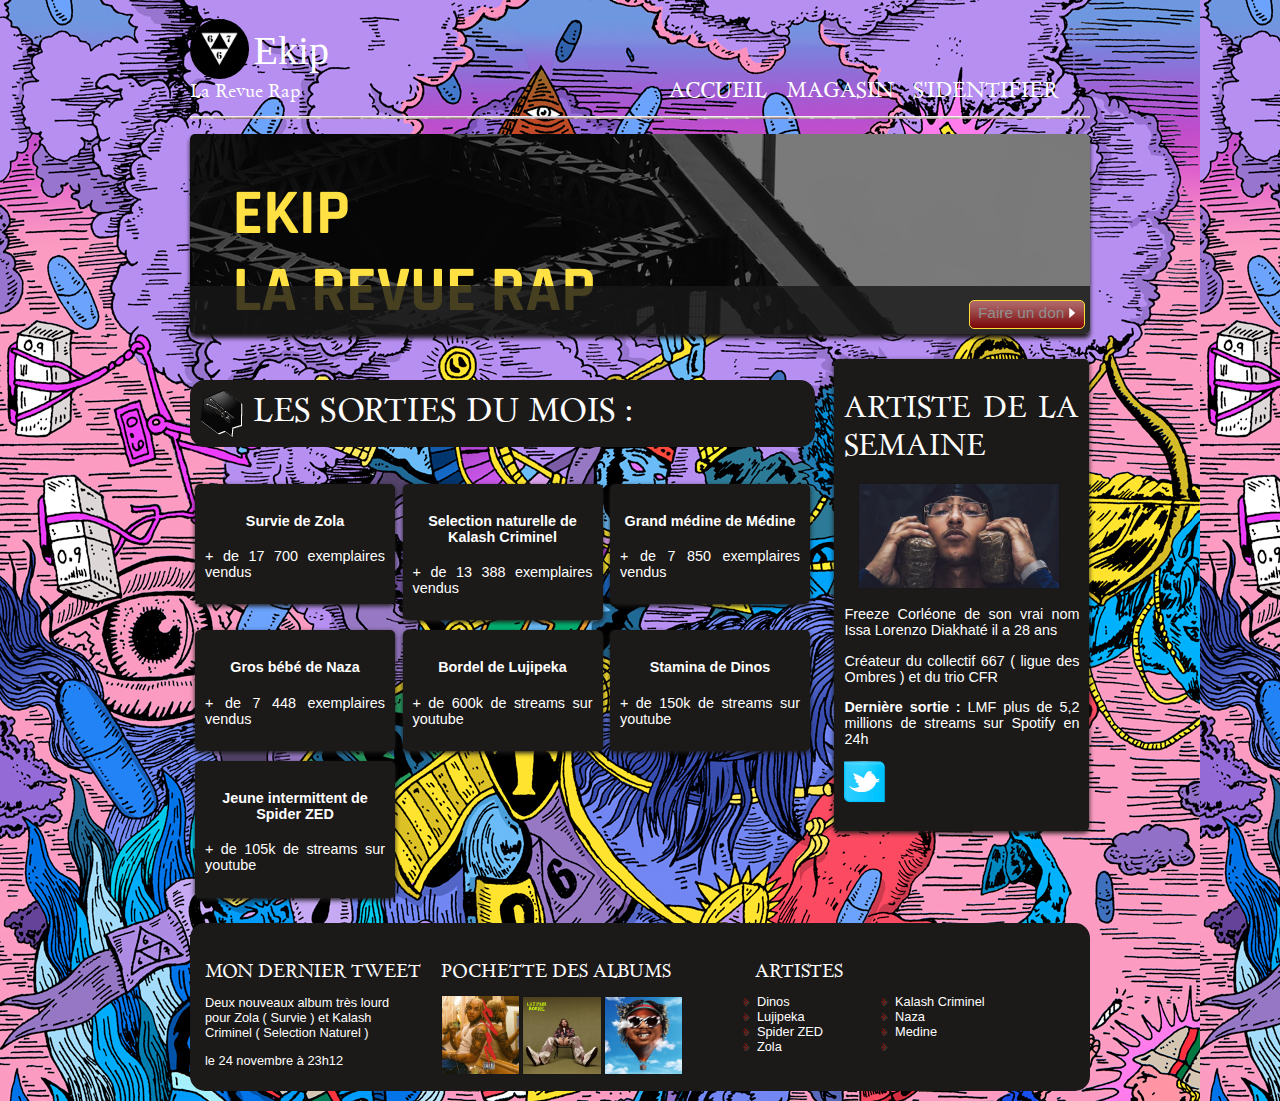
<file: index.html>
<!DOCTYPE html>
<html>

<head>
    <meta charset="utf-8" />
    <link rel="stylesheet" href="style.css" />
    <link rel="icon" href="images/667-logo.ico" />
    <title>Ekip la revue rap</title>
    <script src="ekip.js"></script>
</head>

<body>
    <header>
        <div class="titre_principal">
            <img src="images/667-logo.jpg" width="59px" height="60px" alt="Logo de Zozor" class="logo" />
            <h1>Ekip</h1>
            <h2>La Revue Rap</h2>
        </div>

        <nav>
            <ul>
                <li><a href="index.html">Accueil</a></li>
                <li><a href="shop.html">Magasin</a></li>
                <li id="soon_available"><a href="login.html">S'identifier</a></li>
            </ul>
        </nav>
    </header>

    <div class="banniere_image">
        <div class="banniere_description">
            <a href="shop.html" class="bouton_rouge">Faire un don  <img src="images/flecheblanchedroite.png" alt="b" /></a>
        </div>
    </div>

    <section>
        <article>
            <h1 class="article"><img src="images/ico_epingle.png" alt="ico_voyages" class="ico_categorie" />Les sorties du mois : </h1>
            <div class="album">
                <aside>
                    <h4><strong>Survie de Zola</strong></h4>
                    <p>+ de 17 700 exemplaires vendus</p>
                </aside>
                <aside>
                    <h4><strong>Selection naturelle de Kalash Criminel</strong></h4>
                    <p>+ de 13 388 exemplaires vendus</p>
                </aside>
                <aside>
                    <h4><strong>Grand médine de Médine</strong></h4>
                    <p>+ de 7 850 exemplaires vendus</p>
                </aside>
                <aside>
                    <h4><strong>Gros bébé de Naza</strong></h4>
                    <p>+ de 7 448 exemplaires vendus</p>
                </aside>
                <aside>
                    <h4><strong>Bordel de Lujipeka</strong></h4>
                    <p>+ de 600k de streams sur youtube</p>
                </aside>
                <aside>
                    <h4><strong>Stamina de Dinos</strong></h4>
                    <p>+ de 150k de streams sur youtube</p>
                </aside>
                <aside>
                    <h4><strong>Jeune intermittent de Spider ZED</strong></h4>
                    <p>+ de 105k de streams sur youtube</p>
                </aside>
            </div>
        </article>
        <aside>
            <h1>Artiste de la semaine</h1>
            <p class="photo_zozor"><img src="images/freeze.jpg" alt="Photo de Freeze" width="200px"/></p>
            <p>Freeze Corléone de son vrai nom Issa Lorenzo Diakhaté il a 28 ans</p>
            <p>Créateur du collectif 667 ( ligue des Ombres ) et du trio CFR</p>
            <p><strong>Dernière sortie :</strong> LMF plus de 5,2 millions de streams sur Spotify en 24h</p>
            <p><a href="https://twitter.com/freezecorleone?lang=fr"><img src="images/twitter.png" alt="Twitter" /></a></p>
        </aside>
    </section>

    <footer>
        <div class="tweet">
            <h1>Mon dernier tweet</h1>
            <p>Deux nouveaux album très lourd pour Zola ( Survie ) et Kalash Criminel ( Selection Naturel )</p>
            <p>le 24 novembre à 23h12</p>
        </div>
        <div class="mes_photos">
            <h1>Pochette des albums</h1>
            <p><img src="images/pochette/zola_survie.PNG" alt="Photographie" class="pochette"/><img src="images/pochette/lujipeka_bordel.jpg" alt="Photographie" class="pochette"/><img src="images/pochette/naza_gros-bebe.jpg" alt="Photographie" class="pochette"/></p>
        </div>
        <div class="mes_amis">
            <h1>Artistes</h1>
            <ul>
                <li><a href="https://www.youtube.com/channel/UCjxmwiojC51I3AxgM1h7ROQ" target="_blank">Dinos</a></li>
                <li><a href="https://www.youtube.com/channel/UC-4NatkpQeYGNjFY4brrJzw" target="_blank">Lujipeka</a></li>
                <li><a href="https://www.youtube.com/user/McZepo" target="_blank">Spider ZED</a></li>
                <li><a href="https://www.youtube.com/channel/UCz_lud52KfAbVTanpedusUw" target="_blank">Zola</a></li>
            </ul>
            <ul>
                <li><a href="https://www.youtube.com/channel/UCau23dDC0VAVS5lVgE5fU8g" target="_blank">Kalash Criminel</a></li>
                <li><a href="https://www.youtube.com/channel/UC-omFoT0Qf48y7IpEZo-OYQ" target="_blank">Naza</a></li>
                <li><a href="https://www.youtube.com/user/medine" target="_blank">Medine</a></li>
                <li><a href="#"></a></li>
            </ul>
        </div>
    </footer>
</body>

</html>
</file>
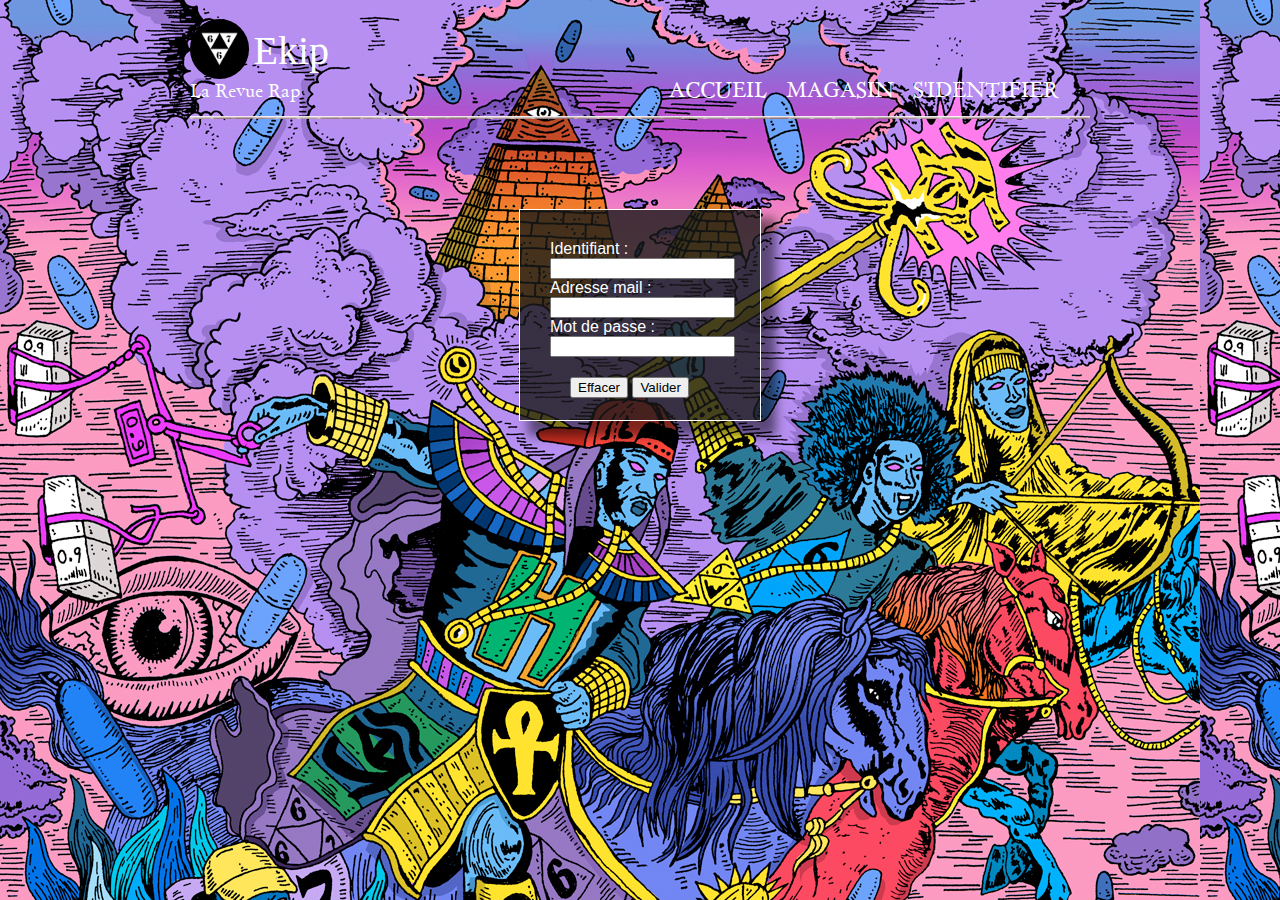
<file: login.html>
<!DOCTYPE html>
<html>
    <head>
        <meta charset="utf-8" />
        <link rel="stylesheet" href="style.css" />
        <link rel="icon" href="images/667-logo.ico" />
        <title>Ekip la revue rap</title>
        <script src="js/ekip.js"></script>
    </head>

    <body id="body">
        <header>
            <div class="titre_principal">
                <img src="images/667-logo.jpg" width="59px" height="60px" alt="Logo de Zozor" class="logo" />
                <h1>Ekip</h1>
                <h2>La Revue Rap</h2>
            </div>
    
            <nav>
                <ul>
                    <li><a href="index.html">Accueil</a></li>
                    <li><a href="shop.html">Magasin</a></li>
                    <li><a href="login.html">S'identifier</a></li>
                </ul>
            </nav>
        </header>
        <form class="popup" method="POST" action="" id="form">

            <label for="login">Identifiant</label> : <br>
            <input type="text" id="login" name="login" required minlength="5" maxlength="10" ><br>

            <label for="mail">Adresse mail</label> : <br>
            <input type="email" id="mail" name="mail"><br>

            <label for="password">Mot de passe</label> : <br>
            <input type="password" id="password" name="password" required minlength="8" onchange="visible()"><br>

            <div class="button_list">
                <input type="button" id="effacer" name="effacer" value="Effacer" onclick="reset()">
                <input type="submit" id="valider" name="valider" value="Valider" onclick="connect()">
            </div>
        </form>
    </body>
</html>
</file>
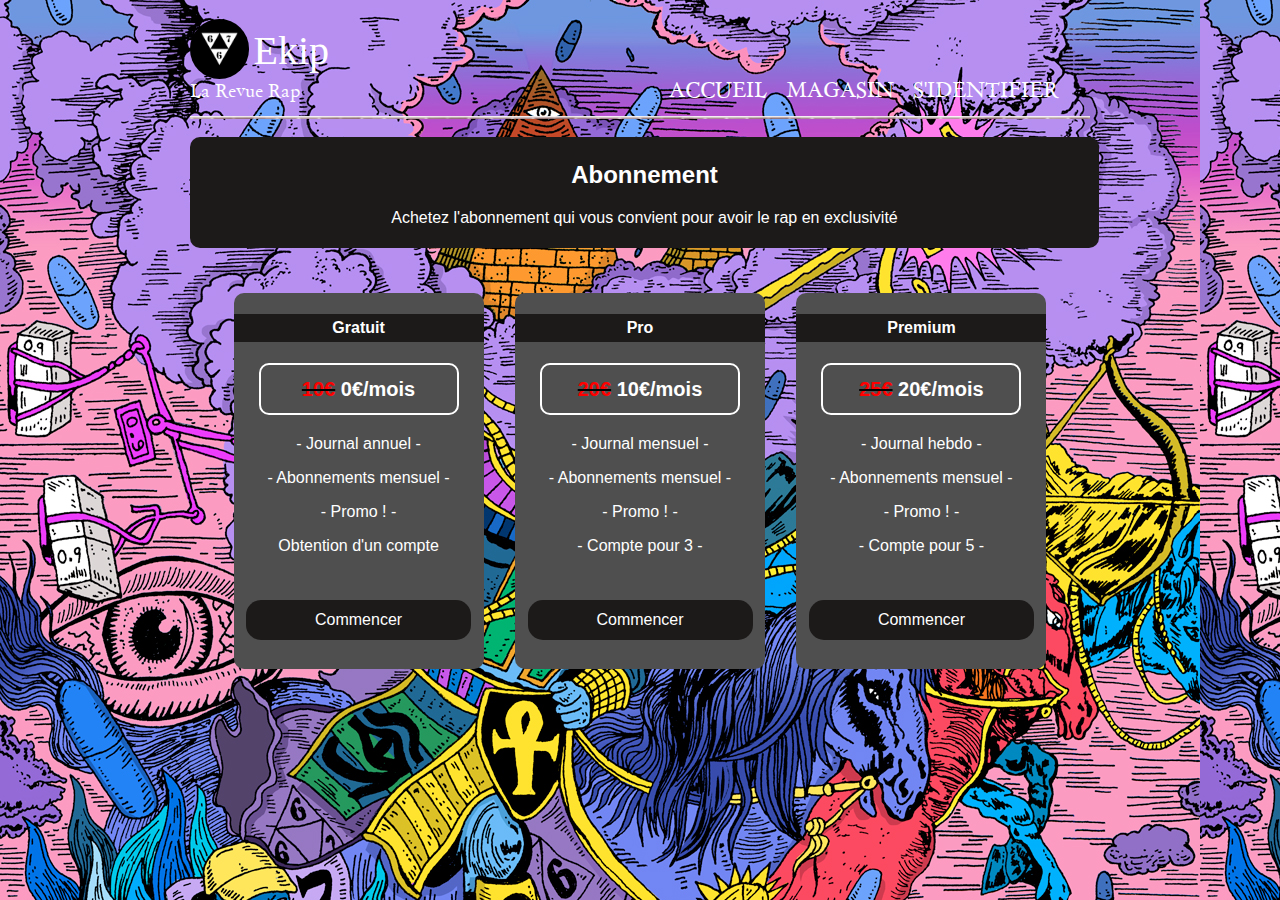
<file: shop.html>
<!DOCTYPE html>
<html>
    <head>
        <meta charset="utf-8" />
        <link rel="stylesheet" href="style.css" />
        <link rel="icon" href="images/667-logo.ico" />
        <title>Ekip la revue rap</title>
        <script src="js/ekip.js"></script>
    </head>

    <body>
        <header>
            <div class="titre_principal">
                <img src="images/667-logo.jpg" width="59px" height="60px" alt="Logo de Zozor" class="logo" />
                <h1>Ekip</h1>
                <h2>La Revue Rap</h2>
            </div>
    
            <nav>
                <ul>
                    <li><a href="index.html">Accueil</a></li>
                    <li><a href="shop.html">Magasin</a></li>
                    <li id="soon_available"><a href="login.html">S'identifier</a></li>
                </ul>
            </nav>
        </header>
        <div class="pricing">
            <div class="text">
                <h2>Abonnement</h2>
                <p>Achetez l'abonnement qui vous convient pour avoir le rap en exclusivité</p>
            </div>
            <div class="abonnements">
                <div class="abonnement">
                    <h4 class="nom_abonnement">Gratuit</h4>
                    <p class="price"><strong><a class="promo">10€</a> 0€/mois</strong></p>
                    <div class="description">
                        <p>- Journal annuel -</p>
                        <p>- Abonnements mensuel -</p>
                        <p>- Promo ! -</p>
                        <p>Obtention d'un compte</p>
                    </div>
                    <div class="get_it">
                        <p><a href="login.html">Commencer</a></p>
                    </div>
                </div>
                <div class="abonnement">
                    <h4 class="nom_abonnement">Pro</h4>
                    <p class="price"><strong><a class="promo">20€</a> 10€/mois</strong></p>
                    <div class="description">
                        <p>- Journal mensuel -</p>
                        <p>- Abonnements mensuel -</p>
                        <p>- Promo ! -</p>
                        <p>- Compte pour 3 -</p>
                    </div>
                    <div class="get_it">
                        <p><a href="login.html">Commencer</a></p>
                    </div>
                </div>
                <div class="abonnement-premium">
                    <h4 class="nom_abonnement">Premium</h4>
                    <p class="price"><strong><a class="promo">25€</a> 20€/mois</strong></p>
                    <div class="description">
                        <p>- Journal hebdo -</p>
                        <p>- Abonnements mensuel -</p>
                        <p>- Promo ! -</p>
                        <p>- Compte pour 5 -</p>
                    </div>
                    <div class="get_it" >
                        <p><a href="login.html">Commencer</a></p>
                    </div>
                </div>
            </div>
        </div>
    </body>
</html>
</file>
<file: style.css>
﻿/* Définition des polices personnalisées */

@font-face {
    font-family: 'BallparkWeiner';
    src: url('polices/ballpark.eot');
    src: url('polices/ballpark.eot?#iefix') format('embedded-opentype'), url('polices/ballpark.woff') format('woff'), url('polices/ballpark.ttf') format('truetype'), url('polices/ballpark.svg#BallparkWeiner') format('svg');
    font-weight: normal;
    font-style: normal;
}

@font-face {
    font-family: 'Dayrom';
    src: url('polices/dayrom.eot');
    src: url('polices/dayrom.eot?#iefix') format('embedded-opentype'), url('polices/dayrom.woff') format('woff'), url('polices/dayrom.ttf') format('truetype'), url('polices/dayrom.svg#Dayrom') format('svg');
    font-weight: normal;
    font-style: normal;
}

.visible{
    display: block;
}
.invisible {
    display: none;
}

/* Eléments principaux de la page */

body {
    background: url('images/background.jpg');
    font-family: 'Trebuchet MS', Arial, sans-serif;
    color: #fff;
    width: 900px;
    margin: auto;

}

section h1,
footer h1,
nav a {
    font-family: Dayrom, serif;
    font-weight: normal;
    text-transform: uppercase;
}


/* Header */

header {
    background: url('images/separateur.png') repeat-x bottom;
}

.navbar_en_haut {
    width: 100%;
}

.titre_principal {
    display: inline-block;
}

header h1 {
    font-family: Georgia, serif;
    font-size: 2.5em;
    font-weight: normal;
}
.logo {
    border-radius: 100px;
    vertical-align: -15px;
}
.logo,
header h1 {
    display: inline-block;
    margin-bottom: 0px;
}

header h2 {
    font-family: Dayrom, serif;
    font-size: 1.1em;
    margin-top: 0px;
    font-weight: normal;
}


/* Navigation */

nav {
    display: inline-block;
    width: 740px;
    text-align: right;
}

nav ul {
    list-style-type: none;
}

nav li {
    display: inline-block;
    margin-right: 15px;
}

nav a {
    font-size: 1.3em;
    color: #fff;
    padding-bottom: 3px;
    text-decoration: none;
}

nav a:hover {
    color: #FFDD33 ;
    border-bottom: 3px solid #FFDD33 ;
}

/*Shop.html*/
div.pricing{
    width: 900px;
    text-align: center;
}
div.pricing div.text {
    margin-top: 2%;
    width: 900px;
    text-align: center;
    background-color: #1c1a19;
    border-radius: 10px;
    padding: 0.5%;
}
div.abonnements {
    width: 900px;
    display: inline-block;
    margin-bottom: 10px;
}
div.abonnement {
    width: 250px;
    display: inline-block;
    background-color: #4F4F4F;
    margin-top: 5%;
    border-radius: 10px;
    margin-right: 3%;
}
div.abonnement-premium {
    width: 250px;
    display: inline-block;
    background-color: #4F4F4F;
    margin-top: 5%;
    border-radius: 10px;
}
h4.nom_abonnement {
    background-color: #1c1a19;
    padding: 2%;
}
div.description {
    background-color: #4F4F4F;
    border-bottom-color: #1c1a19;
    text-align: center;
    color : white;
}
p.price {
    margin-left: 10%;
    margin-right: 10%;
    padding: 5%;
    font-size: 125%;
    border-top-color: #1c1a19;
    border: solid 0.1em white;
    border-bottom-color: white;
    border-radius: 10px;
}
.promo {
    color: red;
    text-decoration: line-through black;
}
div.get_it {
    padding: 5%;
}
div.get_it p {
    color: white;
    padding: 5%;
    border-radius: 15px;
    background-color: #1c1a19;
    text-decoration: none;
}
div.get_it p:hover {
    color:#1c1a19;
    padding: 5%;
    border-radius: 15px;
    background-color:  white;
    text-decoration: none;
}
div.get_it:hover a{
    text-decoration: none;
    color: #1c1a19;
    transition: margin-right 2s, color 1s ease-in-out .1s;
}
div.get_it a{
    text-decoration: none;
    color: white;
}

/*login.html*/
.popup {
    width: 180px;
    height: 150px;
    margin: 10% auto;
    padding: 30px;
    border: solid 1px;
    box-shadow: 12px 12px 10px 3px rgba(0, 0, 0, .5);
    background-color: rgba(24, 24, 24, 0.8);
}

.button_list {
    padding: 20px;
}

/* Bannière */

.banniere_image {
    margin-top: 15px;
    height: 200px;
    border-radius: 5px;
    background: url('images/banniere_ekip.png') no-repeat;
    position: relative;
    box-shadow: 0px 4px 4px #1c1a19;
    margin-bottom: 25px;
}

.banniere_description {
    position: absolute;
    bottom: 0;
    border-radius: 0px 0px 5px 5px;
    width: 99.5%;
    height: 33px;
    padding-top: 15px;
    padding-left: 4px;
    background-color: rgb(24, 24, 24);
    /* Pour les anciens navigateurs */
    background-color: rgba(24, 24, 24, 0.8);
    color: white;
    font-size: 0.8em;
}

.bouton_rouge {
    display: inline-block;
    height: 21px;
    position: absolute;
    right: 5px;
    bottom: 5px;
    background: url('images/fond_degraderouge.png') repeat-x;
    border: 1px solid #FFDD33 ;
    border-radius: 5px;
    font-size: 1.2em;
    text-align: center;
    padding: 3px 8px 0px 8px;
    color: white;
    text-decoration: none;
}

.bouton_rouge img {
    border: 0;
}

.banniere_description a {
    font-size: 1.2em;
    color: #909090;
    padding-bottom: 3px;
    text-decoration: none;
}


/* Body */

article,
aside {
    display: inline-block;
    vertical-align: top;
    text-align: justify;
}

article {
    width: 625px;
    margin-right: 15px;
}

div.album {
    /*background-color: #424242;*/
    padding: 5px;
    border-radius: 5px;
}

.ico_categorie {
    vertical-align: middle;
    margin-right: 8px;
    margin: 10px;
}

h1.article {
    background-color: #1c1a19;
    border-radius: 15px;
}
div.album aside {
    background-color: #1c1a19;
    box-shadow: 0px 2px 5px #1c1a19;
    border-radius: 5px;
    padding: 10px;
    color: white;
    display: inline-block;
    margin-top: 10px;
    width: 180px;
}

div.album h4 {
    text-align: center;
}
aside {
    position: relative;
    width: 235px;
    background-color: #1c1a19;
    box-shadow: 0px 2px 5px #1c1a19;
    border-radius: 5px;
    padding: 10px;
    color: white;
    font-size: 0.9em;
}

.fleche_bulle {
    position: absolute;
    top: 100px;
    left: -12px;
}

.photo_zozor {
    text-align: center;
}

.photo_zozor img {
    border: 1px solid #181818;
}

aside img {
    margin-right: 5px;
}


/* Footer */

footer {
    background:#1c1a19 ;
    margin-top: 20px;
    padding-top: 25px;
    padding-left: 15px;
    border-radius: 15px;
    margin-bottom: 10px;
}

footer p,
footer ul {
    font-size: 0.8em;
}

footer h1 {
    font-size: 1.1em;
}

.tweet,
.mes_photos,
.mes_amis {
    display: inline-block;
    vertical-align: top;
}

.tweet {
    width: 25%;
    margin-right: 10px;

}
 div.tweet p {
     margin-right: 15px;
}
.mes_photos {
    width: 35%;
}
.pochette {
    width: 25%;
}

.mes_amis {
    width: 31%;
}

.mes_photos img {
    border: 1px solid #181818;
    margin-right: 2px;
}

.mes_amis ul {
    display: inline-block;
    vertical-align: top;
    margin-top: 0;
    width: 48%;
    list-style-image: url('images/ico_liensexterne.png');
    padding-left: 2px;
}

.mes_amis a {
    text-decoration: none;
    color: #fff;
}
</file>
